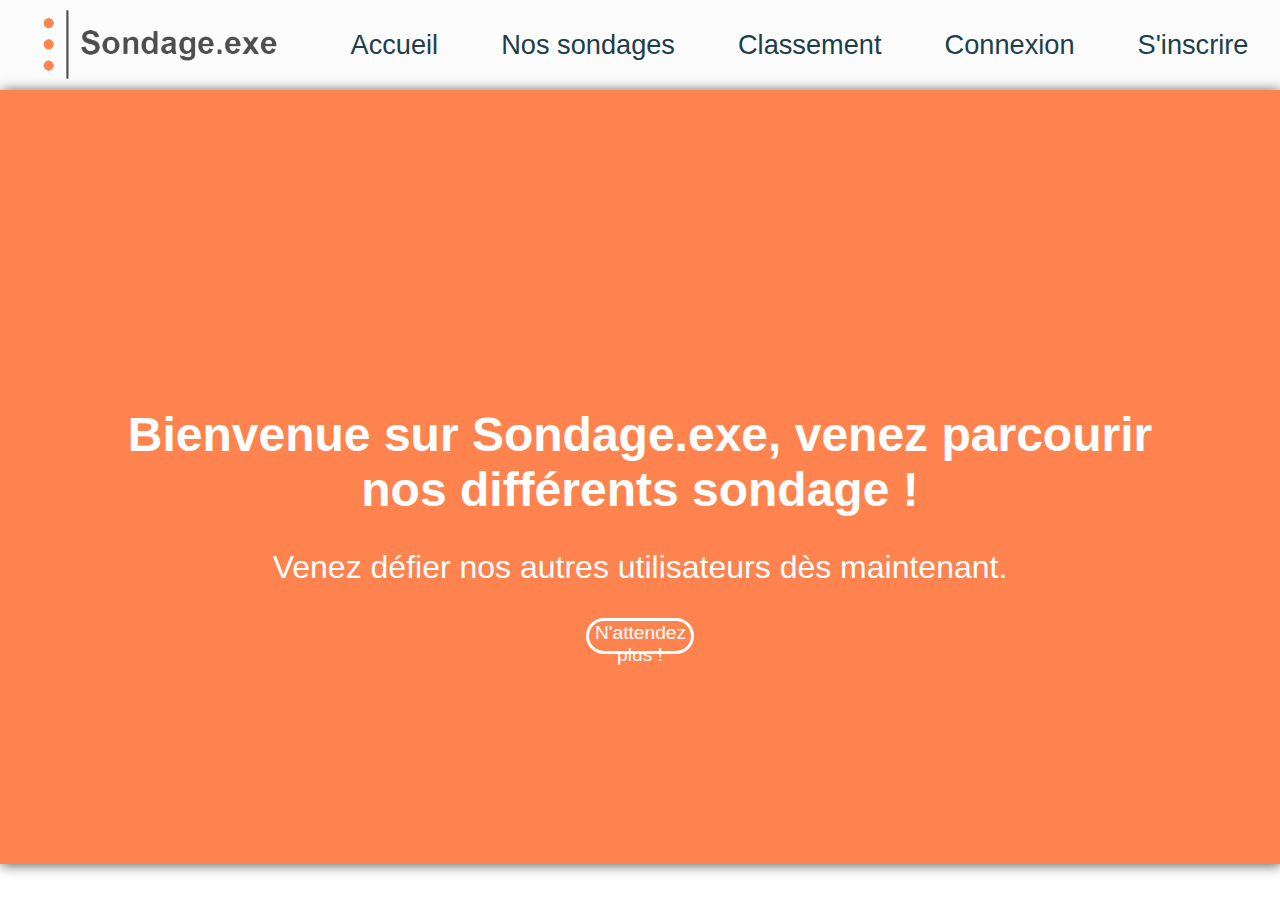
<file: fil_rouge/index.html>
<!DOCTYPE html>
<html lang="fr">

<head>
    <meta charset="UTF-8">
    <meta name="viewport" content="width=device-width, initial-scale=1.0">
    <title>Fil rouge</title>
    <!-- Perso CSS -->
    <link rel="stylesheet" href="css/style.css" />

</head>

<body>
    <!--HEADER-->
    <header>

        <nav>
            <img src="../fil_rouge/img/logos.png" alt="Logo de sondage.exe" />
            <a href="index.html">
				Accueil
			</a>
            <a href="page2.html">
				Nos sondages
			</a>
            <a href="page3.html">
				Classement
			</a>
            <a href="connexion.html">
				Connexion
            </a>
            <a href="inscription.html">
				S'inscrire
			</a>
        </nav>
    </header>
    <section id="culture">
        <h1>Bienvenue sur Sondage.exe, venez parcourir nos différents sondage ! </h1>
        <p>Venez défier nos autres utilisateurs dès maintenant.</p>
        <button>N'attendez plus !</button>
    </section>

</body>

</html>
</file>
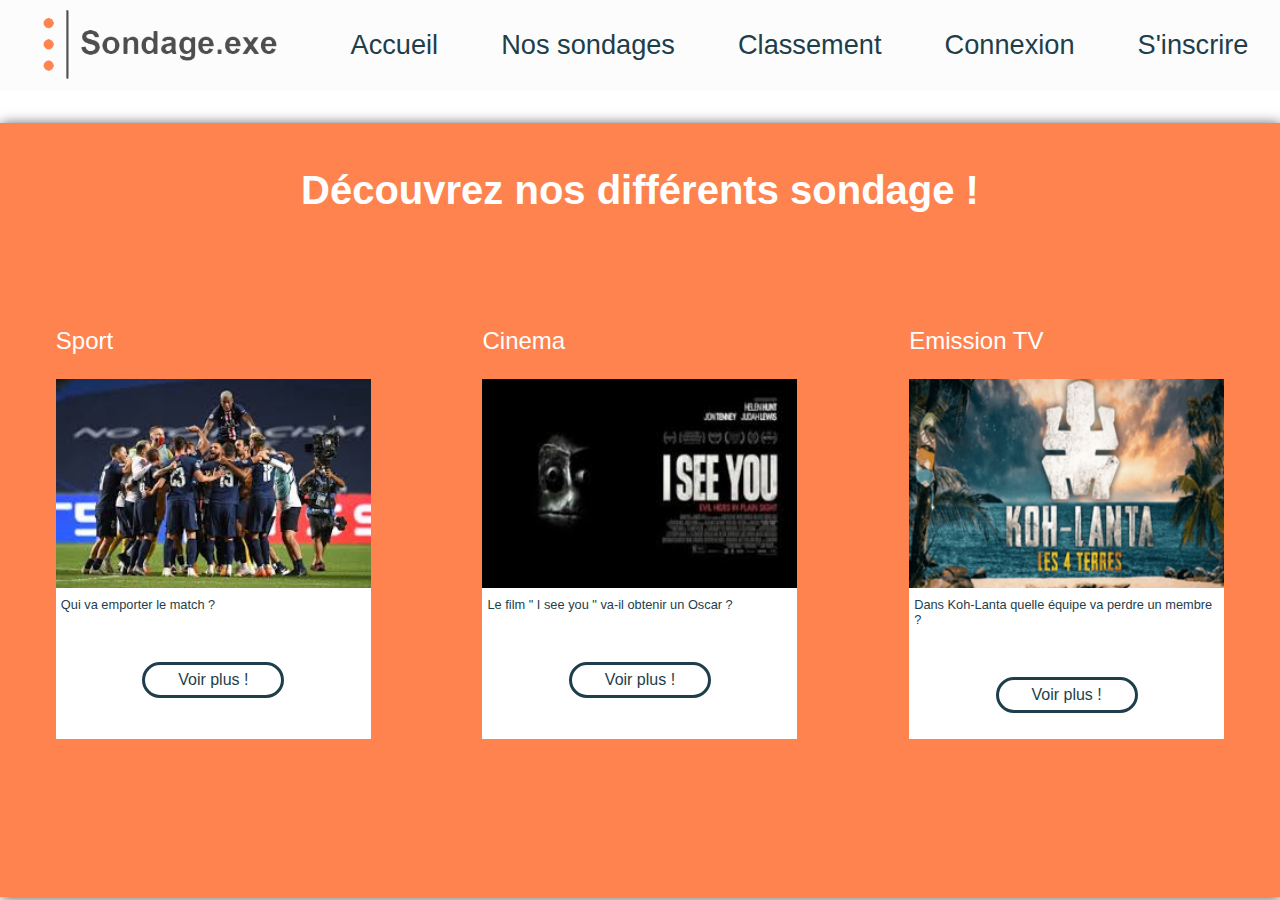
<file: fil_rouge/page2.html>
<!DOCTYPE html>
<html lang="fr">

<head>
    <meta charset="UTF-8">
    <meta name="viewport" content="width=device-width, initial-scale=1.0">
    <title>Fil rouge</title>
    <!-- Perso CSS -->
    <link rel="stylesheet" href="css/style.css" />

</head>

<body>
    <!--HEADER-->
    <header>

        <nav>
            <img src="../fil_rouge/img/logos.png" alt="Logo de sondage.exe" />
            <a href="index.html">
				Accueil
			</a>
            <a href="page2.html">
				Nos sondages
			</a>
            <a href="page3.html">
				Classement
			</a>
            <a href="connexion.html">
				Connexion
            </a>
            <a href="inscription.html">
				S'inscrire
			</a>
        </nav>
    </header>
    <section>
        <div class="solutions">
            <div class="titre">
                <h2>Découvrez nos différents sondage !</h2>
            </div>
            <div class="troistrucs">
                <div class="grp">
                    <div class="categories">
                        <p class="spe">Sport</p>
                    </div>

                    <div class="solution">
                        <img src="img/psg.jpg" alt="Photo equipe psg foot">

                        <p class="text">Qui va emporter le match ?</p>
                        <a href="sondages.html"><button class="plus">Voir plus !</button></a>
                    </div>
                </div>
                <div class="grp">
                    <div class="categories">
                        <p class="spe">Cinema</p>
                    </div>
                    <div class="solution">
                        <img src="img/i see you (1).jpg" alt="Photo equipe psg foot">

                        <p class="text">Le film " I see you " va-il obtenir un Oscar ?</p>
                        <a href="sondages.html"><button class="plus">Voir plus !</button></a>

                    </div>
                </div>
                <div class="grp">
                    <div class="categories">
                        <p class="spe">Emission TV</p>
                    </div>
                    <div class="solution">
                        <img src="img/kohlanta (1).png" alt="Photo equipe psg foot">

                        <p class="text">Dans Koh-Lanta quelle équipe va perdre un membre ? </p>
                        <a href="sondages.html"><button class="plus">Voir plus !</button></a>


                    </div>
                </div>


            </div>
        </div>
    </section>

</body>

</html>
</file>
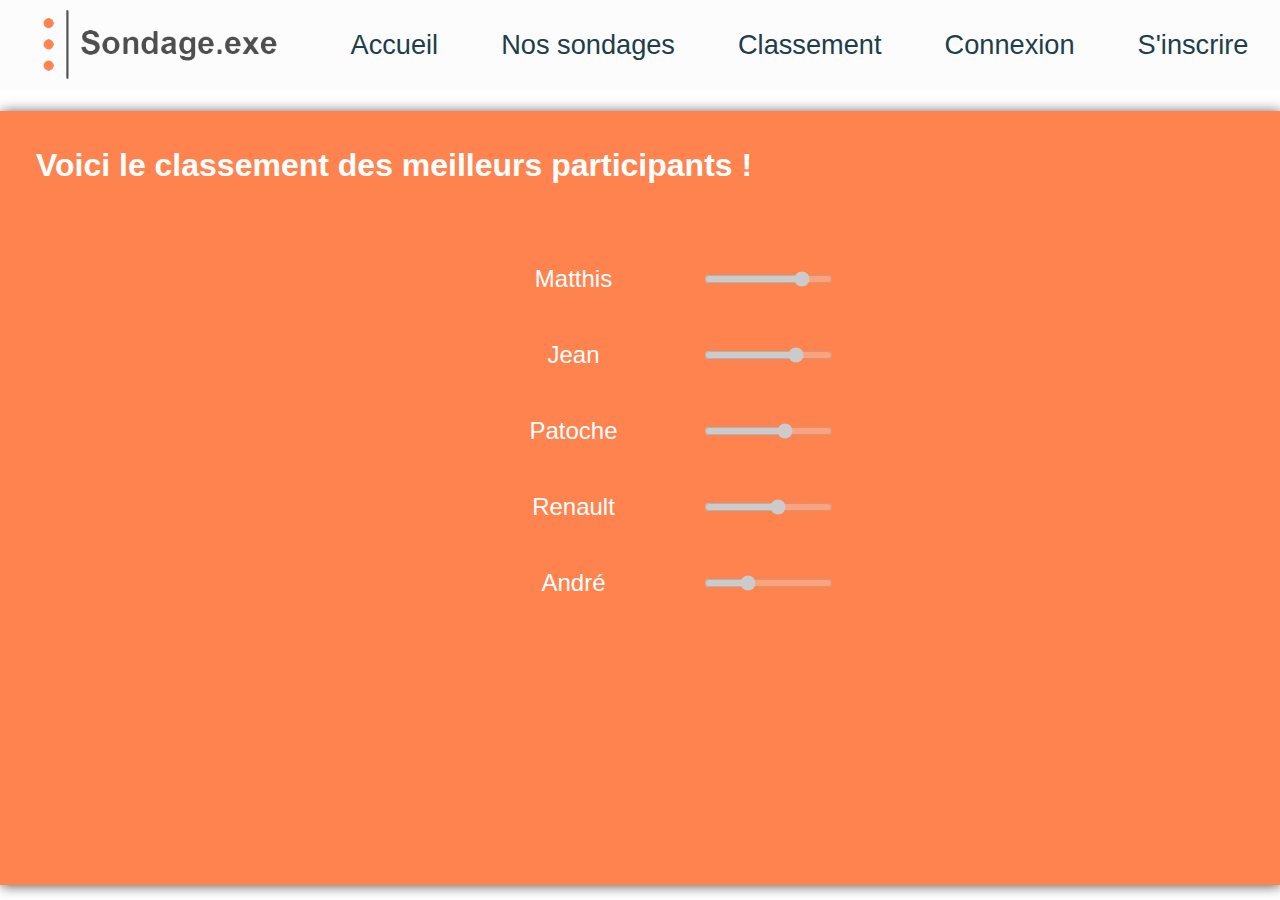
<file: fil_rouge/page3.html>
<!DOCTYPE html>
<html lang="fr">

<head>
    <meta charset="UTF-8">
    <meta name="viewport" content="width=device-width, initial-scale=1.0">
    <title>Fil rouge</title>
    <!-- Perso CSS -->
    <link rel="stylesheet" href="css/style.css" />

</head>

<body>
    <!--HEADER-->
    <header>

        <nav>
            <img src="../fil_rouge/img/logos.png" alt="Logo de sondage.exe" />
            <a href="index.html">
				Accueil
			</a>
            <a href="page2.html">
				Nos sondages
			</a>
            <a href="page3.html">
				Classement
			</a>
            <a href="connexion.html">
				Connexion
            </a>
            <a href="inscription.html">
				S'inscrire
			</a>
        </nav>
    </header>
    <section class="cls">
        <h1>Voici le classement des meilleurs participants !</h1>
        <div class="clm">
            <p>Matthis</p>
            <input type="range" value="80" disabled>
        </div>
        <div class="clm">
            <p>Jean</p>
            <input type="range" value="75" disabled>
        </div>
        <div class="clm">
            <p>Patoche</p>
            <input type="range" value="65" disabled>
        </div>
        <div class="clm">
            <p>Renault</p>
            <input type="range" value="59" disabled>
        </div>
        <div class="clm">
            <p>André</p>
            <input type="range" value="32" disabled>
        </div>

    </section>
</body>

</html>
</file>
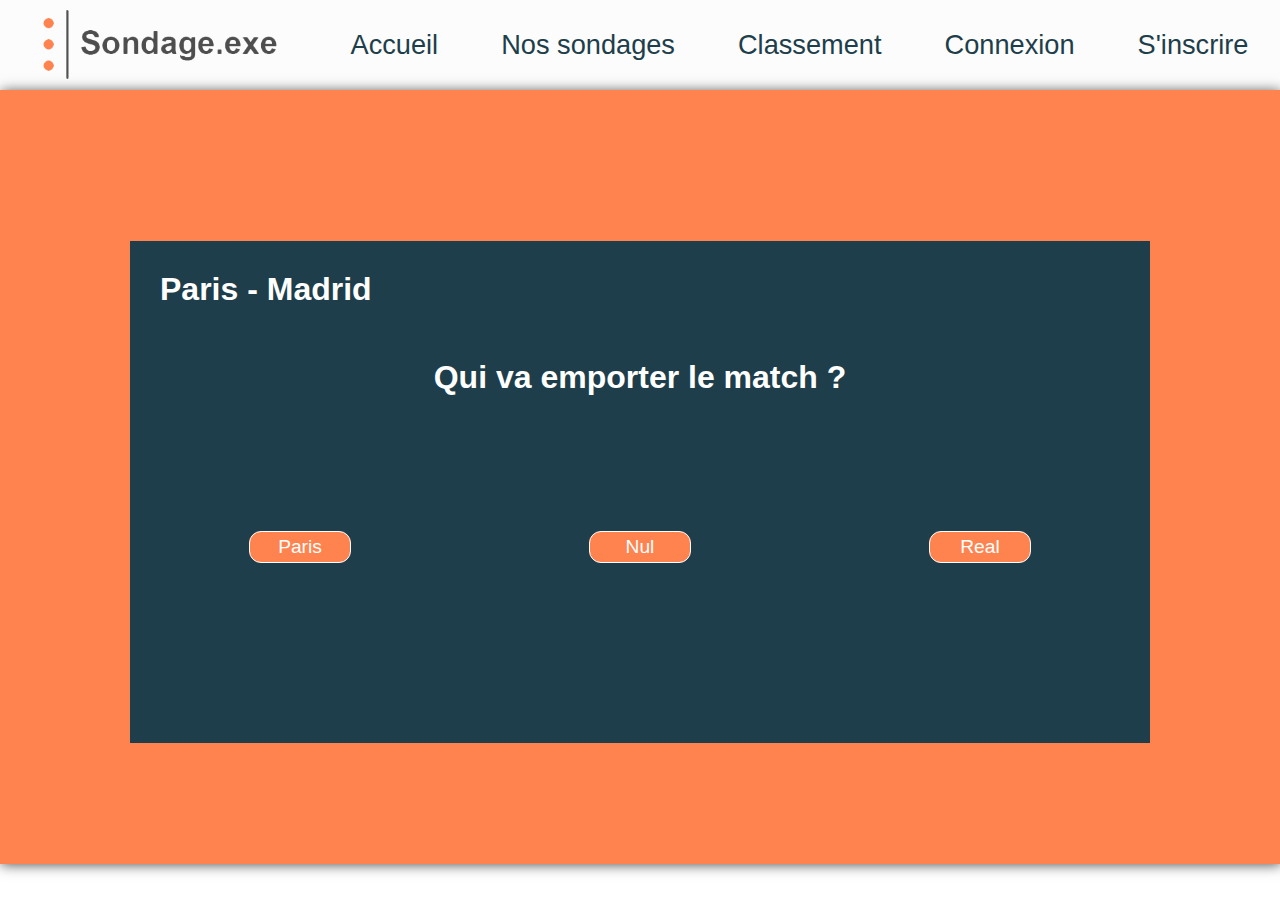
<file: fil_rouge/sondages.html>
<!DOCTYPE html>
<html lang="fr">

<head>
    <meta charset="UTF-8">
    <meta name="viewport" content="width=device-width, initial-scale=1.0">
    <title>Fil rouge</title>
    <!-- Perso CSS -->
    <link rel="stylesheet" href="css/style.css" />

</head>

<body>
    <!--HEADER-->
    <header>

        <nav>
            <img src="../fil_rouge/img/logos.png" alt="Logo de sondage.exe" />
            <a href="index.html">
				Accueil
			</a>
            <a href="page2.html">
				Nos sondages
            </a>

            <a href="page3.html">
				Classement
			</a>
            <a href="connexion.html">
				Connexion
            </a>
            <a href="inscription.html">
				S'inscrire
			</a>
        </nav>
    </header>
    <section class="oute">
        <div class="out">
            <h1 class="match">Paris - Madrid</h1>
            <h1 class="matche">Qui va emporter le match ?</h1>
            <div class="results">
                <button>Paris</button>
                <button>Nul</button>
                <button>Real</button>
            </div>


        </div>

        </div>

    </section>

</body>

</html>
</file>
<file: fil_rouge/css/style.css>
* {
    box-sizing: border-box;
    outline: none;
    text-decoration: none;
    transition: all .2s ease 0s;
}

body {
    font-family: 'Segoe UI', Tahoma, Geneva, Verdana, sans-serif;
    margin: 0;
}


/*Page 1*/

:hover {
    transition: all .2s ease 0s;
}

header nav {
    display: flex;
    justify-content: space-around;
    background-color: #fcfcfc;
}

header nav a {
    align-self: center;
    color: #1e3e4b;
    font-size: 1.7em;
}

header nav img {
    width: 20%;
}

#culture {
    background-color: #FF834F;
    background-size: cover;
    background-position: center;
    color: white;
    padding: 285px 100px;
    text-align: center;
    box-shadow: 1px 1px 12px #555;
}

#culture h1 {
    font-size: 3em;
}

#culture p {
    font-size: 2em;
}

#culture button {
    border: solid;
    border-radius: 20px;
    background-color: transparent;
    color: white;
    font-size: 1.2em;
    width: 10%;
    height: 4vh;
}

#sondages {
    background-color: #FF834F;
    background-size: cover;
    background-position: center;
    color: white;
    text-align: center;
    box-shadow: 1px 1px 12px #555;
    height: 86vh;
}


/*Page 2*/

section {
    background-color: #FF834F;
    background-size: cover;
    color: white;
    text-align: center;
    box-shadow: 1px 1px 12px #555;
    height: 86vh;
}

h2 {
    color: white;
    text-align: center;
    padding-top: 5vh;
    font-size: 2.5rem;
    margin-bottom: 10vh;
}

.spe {
    color: white;
    font-size: 1.5rem;
    text-align: left;
}

.troistrucs {
    display: flex;
    justify-content: space-around;
}

.solution {
    height: 40vh;
    width: 35vh;
    background-color: white;
}

.solution img {
    width: 35vh;
}

.text {
    text-align: start;
    color: #1e3e4b;
    margin: 0;
    font-size: 0.8rem;
    padding: 5px;
}

.plus {
    border: solid;
    border-radius: 20px;
    background-color: transparent;
    color: #1e3e4b;
    font-size: 1em;
    width: 45%;
    height: 4vh;
    margin-top: 5vh;
}


/*Sondages*/

.out {
    background-color: #1e3e4b;
    margin: 0 auto;
    padding-bottom: 20vh;
}

.oute {
    background-color: #FF834F;
    background-size: cover;
    color: white;
    text-align: center;
    box-shadow: 1px 1px 12px #555;
    padding: 130px;
}

.match {
    font-size: 2em;
    color: white;
    text-align: left;
    padding: 30px;
}

.results {
    display: flex;
    justify-content: space-around;
    margin-top: 15vh;
}

.results button {
    background-color: #FF834F;
    width: 10%;
    border: 1.5px solid;
    border-radius: 12px;
    color: white;
    font-size: 1.2em;
    height: 3.5vh;
}


/*CLASSEMENT*/

.cls {
    background-color: #FF834F;
    background-size: cover;
    color: white;
    text-align: center;
    box-shadow: 1px 1px 12px #555;
    height: 86vh;
}

.cls h1 {
    font-size: 2em;
    text-align: left;
    padding: 4vh;
}

.clm {
    display: flex;
    justify-content: center;
}

.clm p {
    font-size: 1.5em;
    width: 20%;
}


/*RESPONSIVE*/

@media screen and (min-width: 200px) and (max-width: 840px) {
    /*Page 1*/
    header nav a {
        display: block;
        font-size: 0.7em;
    }
    #culture h1 {
        font-size: 1.5em;
    }
    #culture {
        background-color: #FF834F;
        background-size: cover;
        background-position: center;
        color: white;
        padding: 100px 100px;
        box-shadow: 1px 1px 12px #555;
        height: 96vh;
        width: 100%;
        margin-top: 2vh;
    }
    #culture p {
        font-size: 1.1em;
        padding: 30px;
    }
    #culture button {
        border: solid;
        border-radius: 20px;
        background-color: transparent;
        color: white;
        font-size: 1em;
        width: 85%;
        height: 4vh;
    }
    /*Page2*/
    h2 {
        color: white;
        text-align: center;
        font-size: 1.5rem;
    }
    .troistrucs {
        display: block;
        text-align: center;
        align-content: center;
        margin-left: 5.5vh;
    }
    .solution {
        height: 40vh;
        width: 35vh;
        background-color: white;
    }
    section {
        background-color: #FF834F;
        background-size: cover;
        color: white;
        text-align: center;
        box-shadow: 1px 1px 12px #555;
        height: 170vh;
    }
    .text {
        text-align: start;
        color: #1e3e4b;
        margin: 0;
        font-size: 0.8rem;
        padding: 5px;
    }
    /*CLASSEMENT*/
    .cls h1 {
        font-size: 1.5em;
        text-align: left;
        padding: 4vh;
    }
    .clm p {
        font-size: 1.2em;
        width: 40%;
    }
    .cls {
        background-color: #FF834F;
        background-size: cover;
        color: white;
        text-align: center;
        box-shadow: 1px 1px 12px #555;
        height: 94vh;
    }
    .out {
        background-color: #1e3e4b;
        margin: 0 auto;
    }
    .oute {
        background-color: #FF834F;
        background-size: cover;
        color: white;
        text-align: center;
        box-shadow: 1px 1px 12px #555;
        margin-top: 2vh;
    }
    .match {
        font-size: 0.8em;
        color: white;
        text-align: left;
        padding: 15px;
    }
    .matche {
        font-size: 1em;
    }
    .results button {
        background-color: #FF834F;
        width: 55%;
        border: 1.5px solid;
        border-radius: 20px;
        color: white;
        font-size: 1.2em;
        height: 3vh;
        display: block;
        margin: 0 auto;
    }
    .results {
        display: block;
        justify-content: space-around;
        margin-top: 8vh;
    }
    .results button:nth-child(2) {
        margin-top: 2vh;
        margin-bottom: 2vh;
    }
}
</file>
